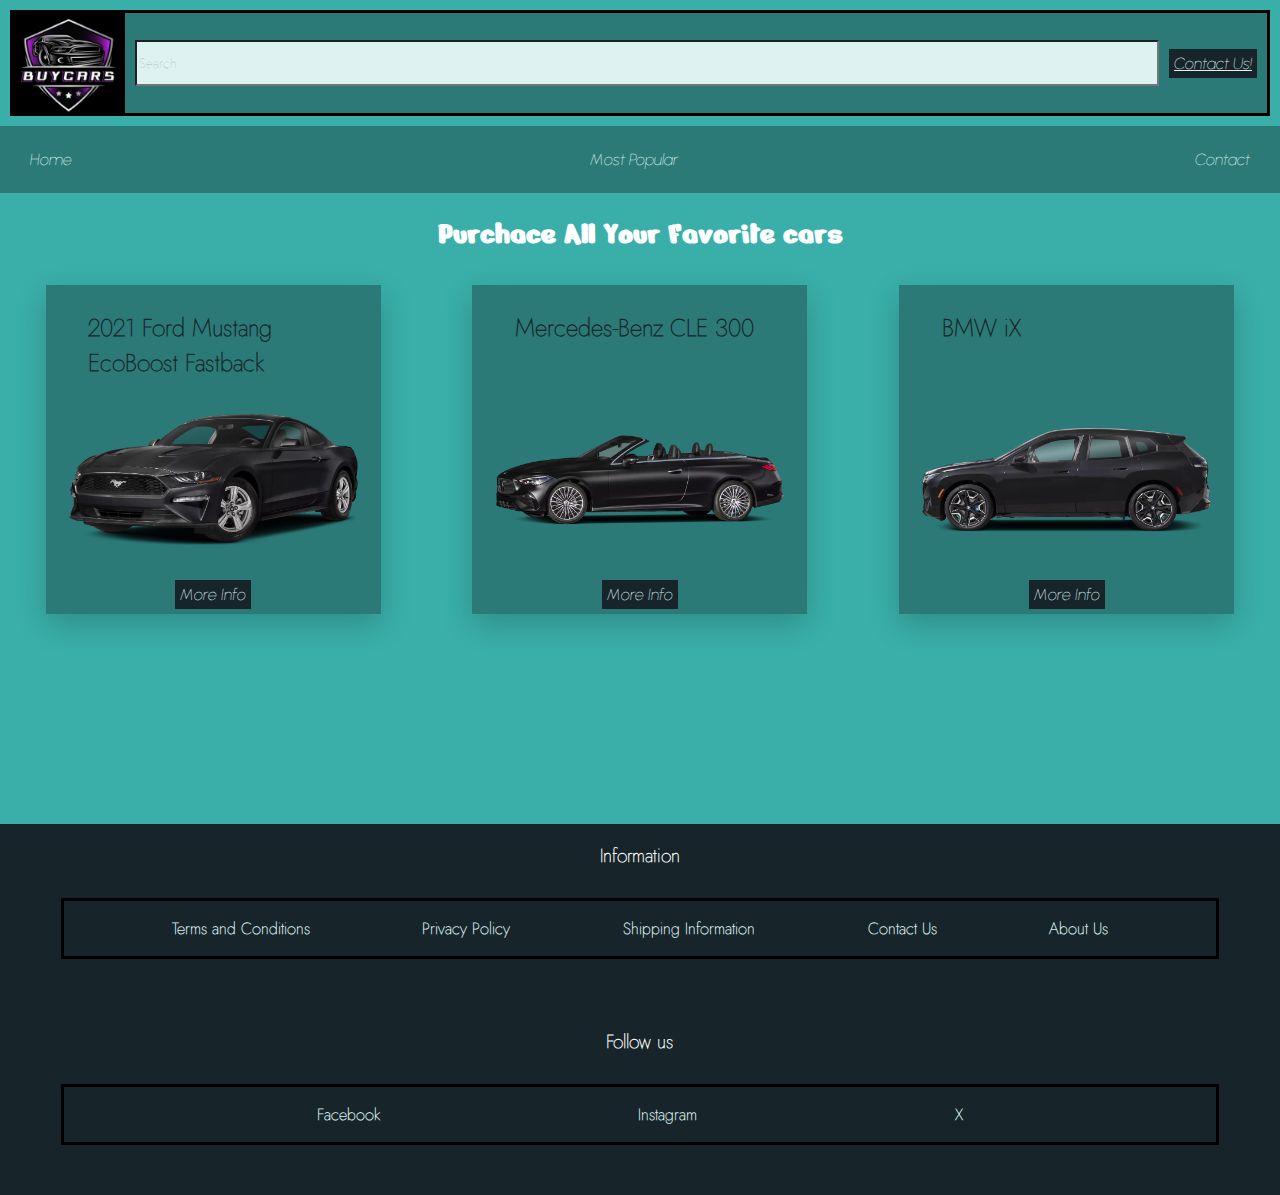
<file: index.html>
<!DOCTYPE html>
<html lang="en">

<head>
    <meta charset="UTF-8">
    <meta name="viewport" content="width=devive-width, initial-scale=1.0">
    <title>BuyCars.com</title>
    <link rel="stylesheet" href="css/general.css">
    <link rel="stylesheet" href="css/index.css">
</head>

<body>
    <header>   
        <div id="logo">
            <a href="index.html">
            <img src="images/my_logo.png" alt="Logo">
            </a>
        </div>
        <input type="text" placeholder="Search..">
        <a id="contact" href="html/contact.html">Contact Us!</a>
    </header>
    <div class="navbar" id="navbar">
        <a href="#home">Home</a>
        <a href="html/Mustang.html" >Most Popular</a>
        <a href="html/contact.html"  >Contact</a>
        <i class="menu-icon" onclick="toggleNavbar()">☰</i>
    </div>
    <h1 id="title">Purchace All Your Favorite cars</h1>
    <div id="products">
        <div class="products">
            <h2>2021 Ford Mustang EcoBoost Fastback</h2>
            <img src="images/2021FordMustangEcoBoostFastback.webp" alt="FordMustang">
            <a href="html/Mustang.html">More Info</a>
        </div>
        <div class="products">
            <h2>Mercedes-Benz CLE 300</h2>
            <img src="images/Mercedes-BenzCLE300.webp" alt="Mercedes" >
            <a href="html/mercedes.html">More Info</a>
        </div>
        <div class="products">
            <h2>BMW iX</h2>
            <img src="images/BMWiX.webp" alt="BMW iX">
            <a href="html/BMWiX.html">More Info</a>
        </div>
    </div>
    <footer>
        <h3>Information</h3>
        <div id="terms">
            <p>Terms and Conditions</p>
            <p>Privacy Policy</p>
            <p>Shipping Information</p>
            <p>Contact Us</p>
            <p>About Us</p>
        </div>
        <h3>Follow us</h3>
        <div id="logos">
            <p>Facebook</p>
            <p>Instagram</p>
            <p>X</p>
        </div>
    </footer>


</body>
<script>
    function toggleNavbar() {
        var navbar = document.getElementById("navbar");
        if (navbar.classList.contains("vertical")) {
            navbar.classList.remove("vertical");
        } else {
            navbar.classList.add("vertical");
        }
    }
</script>
</html>
</file>
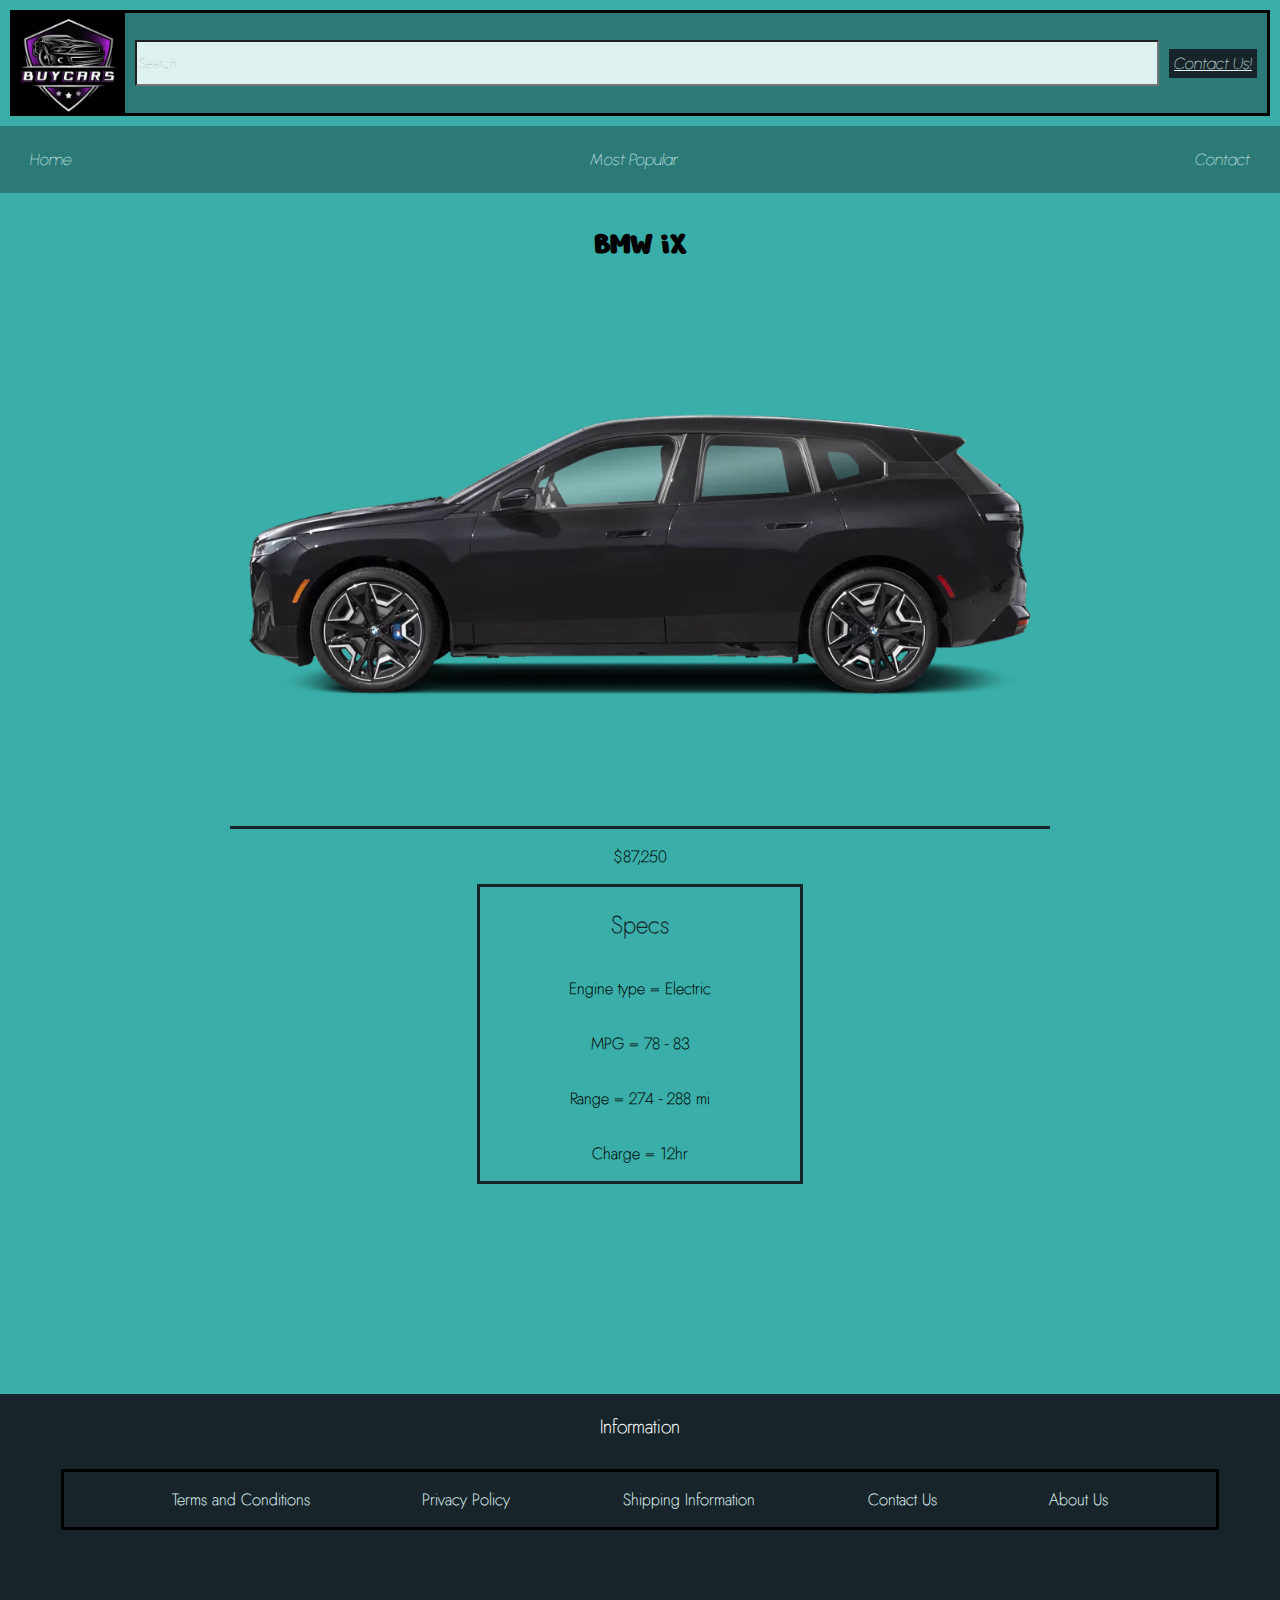
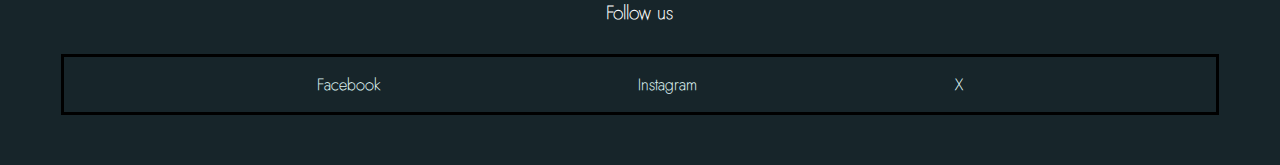
<file: html/BMWiX.html>
<!DOCTYPE html>
<html lang="en">
<head>
    <meta charset="UTF-8">
    <meta name="viewport" content="width=device-width, initial-scale=1.0">
    <title>BuyCars.com</title>
    <link rel="stylesheet" href="../css/general.css">
	<link rel="stylesheet" href="../css/products.css">
</head>
<body>
    <header>   
        <div id="logo">
            <a href="../index.html">
            <img src="../images/my_logo.png" alt="Logo">
            </a>
        </div>
        <input type="text" placeholder="Search..">
        <a id="contact" href="contact.html">Contact Us!</a>
    </header>
    <div class="navbar" id="navbar">
        <a href="../index.html">Home</a>
        <a href="Mustang.html" >Most Popular</a>
        <a href="contact.html"  >Contact</a>
        <i class="menu-icon" onclick="toggleNavbar()">☰</i>
    </div>
    <div id="main_body">
        <div id="car">
            <h1>BMW iX</h1>
            <img src="../images/BMWiX.webp" alt="BMW iX">
            <p>$87,250</p>
        </div>
        <div id="specs">
            <h2>Specs</h2>
            <p>Engine type = Electric </p>
            <p>MPG = 78 - 83</p>
            <p>Range = 274 - 288 mi</p>
            <p>Charge = 12hr</p>
        </div>
    </div>
    <footer>
        <h3>Information</h3>
        <div id="terms">
            <p>Terms and Conditions</p>
            <p>Privacy Policy</p>
            <p>Shipping Information</p>
            <p>Contact Us</p>
            <p>About Us</p>
        </div>
        <h3>Follow us</h3>
        <div id="logos">
            <p>Facebook</p>
            <p>Instagram</p>
            <p>X</p>
        </div>
    </footer>
</body>
<script>
    function toggleNavbar() {
        var navbar = document.getElementById("navbar");
        if (navbar.classList.contains("vertical")) {
            navbar.classList.remove("vertical");
        } else {
            navbar.classList.add("vertical");
        }
    }
</script>
</html>
</file>
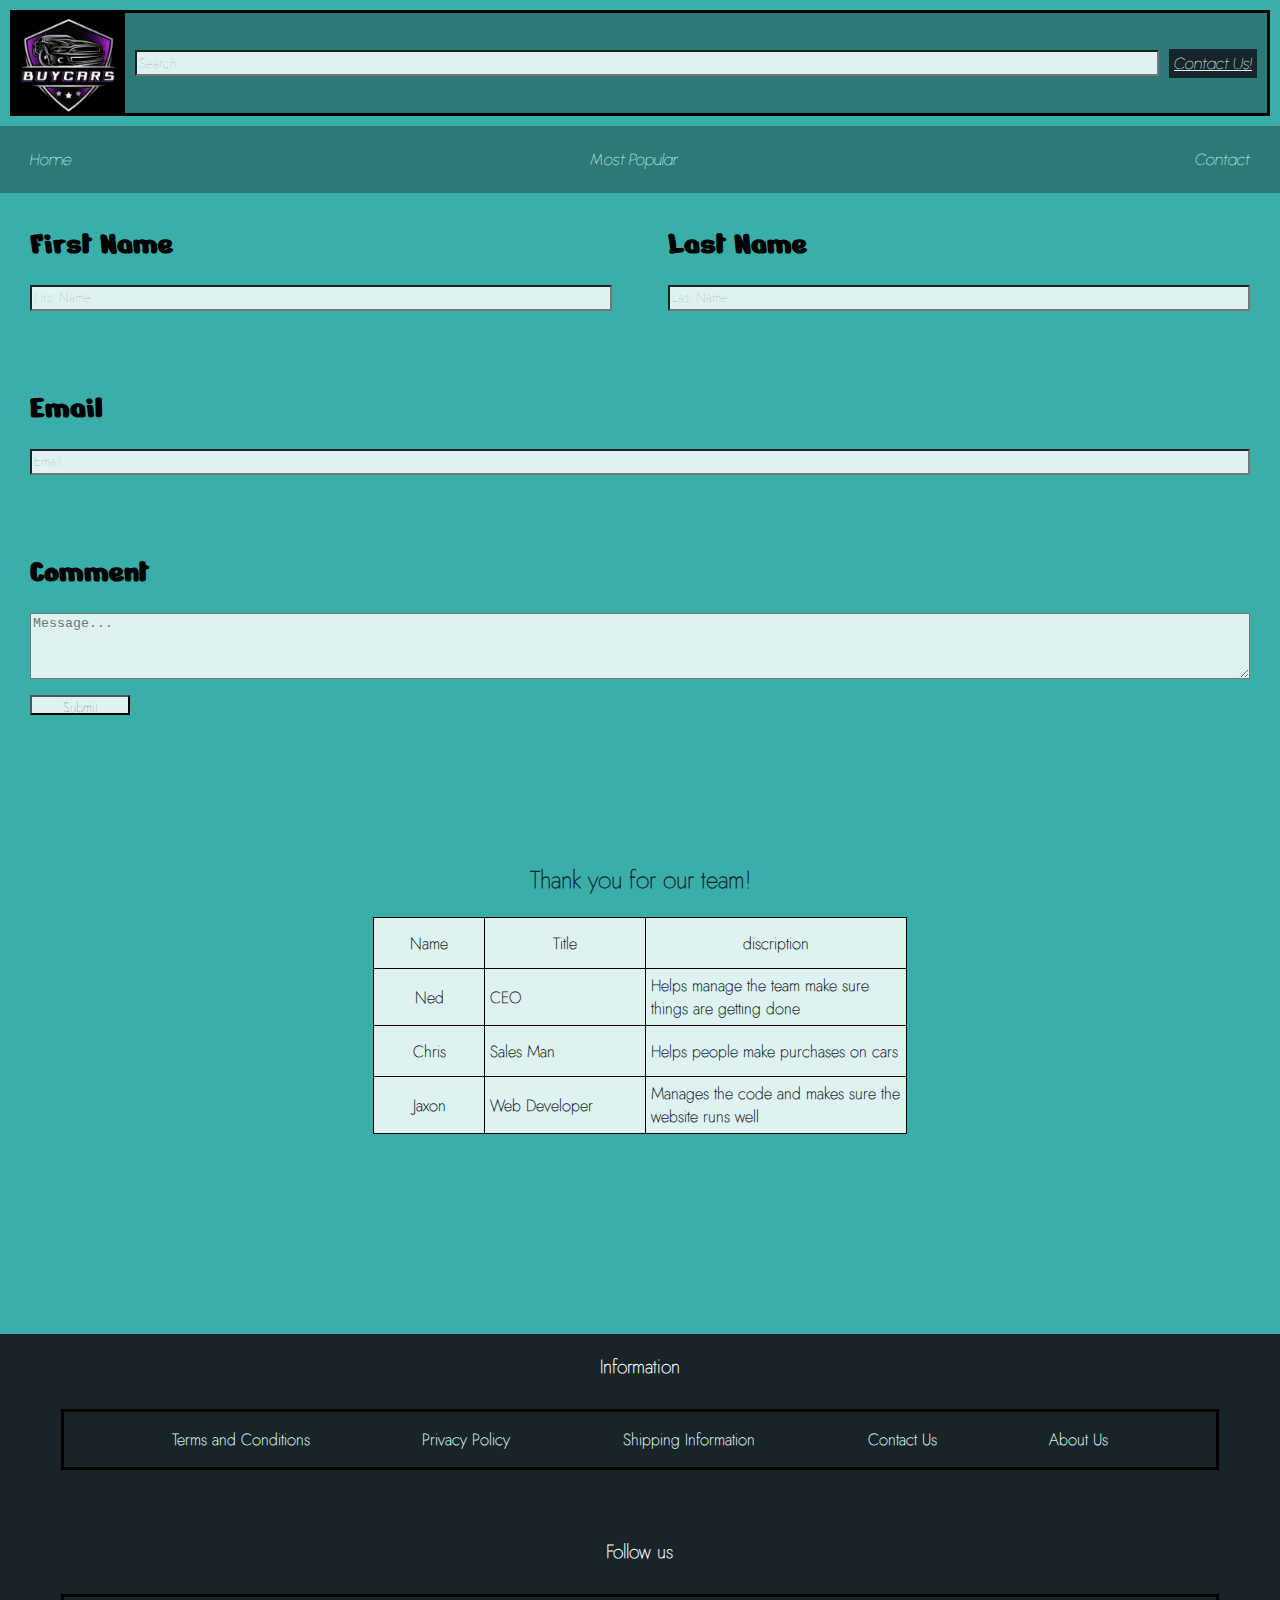
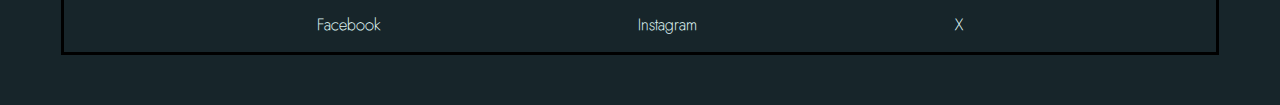
<file: html/contact.html>
<!DOCTYPE html>
<html lang="en">
<head>
    <meta charset="UTF-8">
    <meta name="viewport" content="width=devive-width, initial-scale=1.0">
    <title>BuyCars.com</title>
	<link rel="stylesheet" href="../css/general.css">
	<link rel="stylesheet" href="../css/contact.css">
</head>
<body>
    <header>   
        <div id="logo">
            <a href="../index.html">
            <img src="../images/my_logo.png" alt="Logo">
            </a>
        </div>
        <input type="text" placeholder="Search..">
        <a id="contact" href="contact.html">Contact Us!</a>
    </header>
    <div class="navbar" id="navbar">
        <a href="../index.html">Home</a>
        <a href="Mustang.html" >Most Popular</a>
        <a href="contact.html"  >Contact</a>
        <i class="menu-icon" onclick="toggleNavbar()">☰</i>
    </div>
    <form id="main_form" action="/action_page.php">
        <div class="form" id="f-name">
            <h1>First Name</h1>
            <input type="text" placeholder="First Name...">
        </div>
        <div class="form" id="l-name">
            <h1><label for="l-name">Last Name</label></h1>
            <input type="text" placeholder="Last Name...">
        </div>
        <div class="form" id="email">
            <h1><label for="email">Email</label></h1>
            <input type="text" placeholder="Email...">
        </div>
        <div class="form" id="comment">
            <h1><label for="comment">Comment</label></h1>
            <textarea name="Comment" rows="4" placeholder="Message..."></textarea>
        </div>
        <input type="submit" value="Submit">
    </form>
    <h2>
        Thank you for our team!
    </h2>
    <table>
        <tr>
            <th>Name</th>
            <th>Title</th>
            <th>discription</th>
        </tr>
        <tr>
            <th>Ned</th>
            <td class="title">CEO</td>
            <td class="discription">Helps manage the team make sure things are getting done</td>
        </tr>
        <tr>
            <th>Chris</th>
            <td class="title">Sales Man</td>
            <td class="discription">Helps people make purchases on cars</td>
        </tr>
        <tr>
            <th>Jaxon</th>
            <td class="title">Web Developer</td>
            <td class="discription">Manages the code and makes sure the website runs well</td>
        </tr>
    </table>
    <footer>
        <h3>Information</h3>
        <div id="terms">
            <p>Terms and Conditions</p>
            <p>Privacy Policy</p>
            <p>Shipping Information</p>
            <p>Contact Us</p>
            <p>About Us</p>
        </div>
        <h3>Follow us</h3>
        <div id="logos">
            <p>Facebook</p>
            <p>Instagram</p>
            <p>X</p>
        </div>
    </footer>
</body>
<script>
    function toggleNavbar() {
        var navbar = document.getElementById("navbar");
        if (navbar.classList.contains("vertical")) {
            navbar.classList.remove("vertical");
        } else {
            navbar.classList.add("vertical");
        }
    }
</script>
</html>
</file>
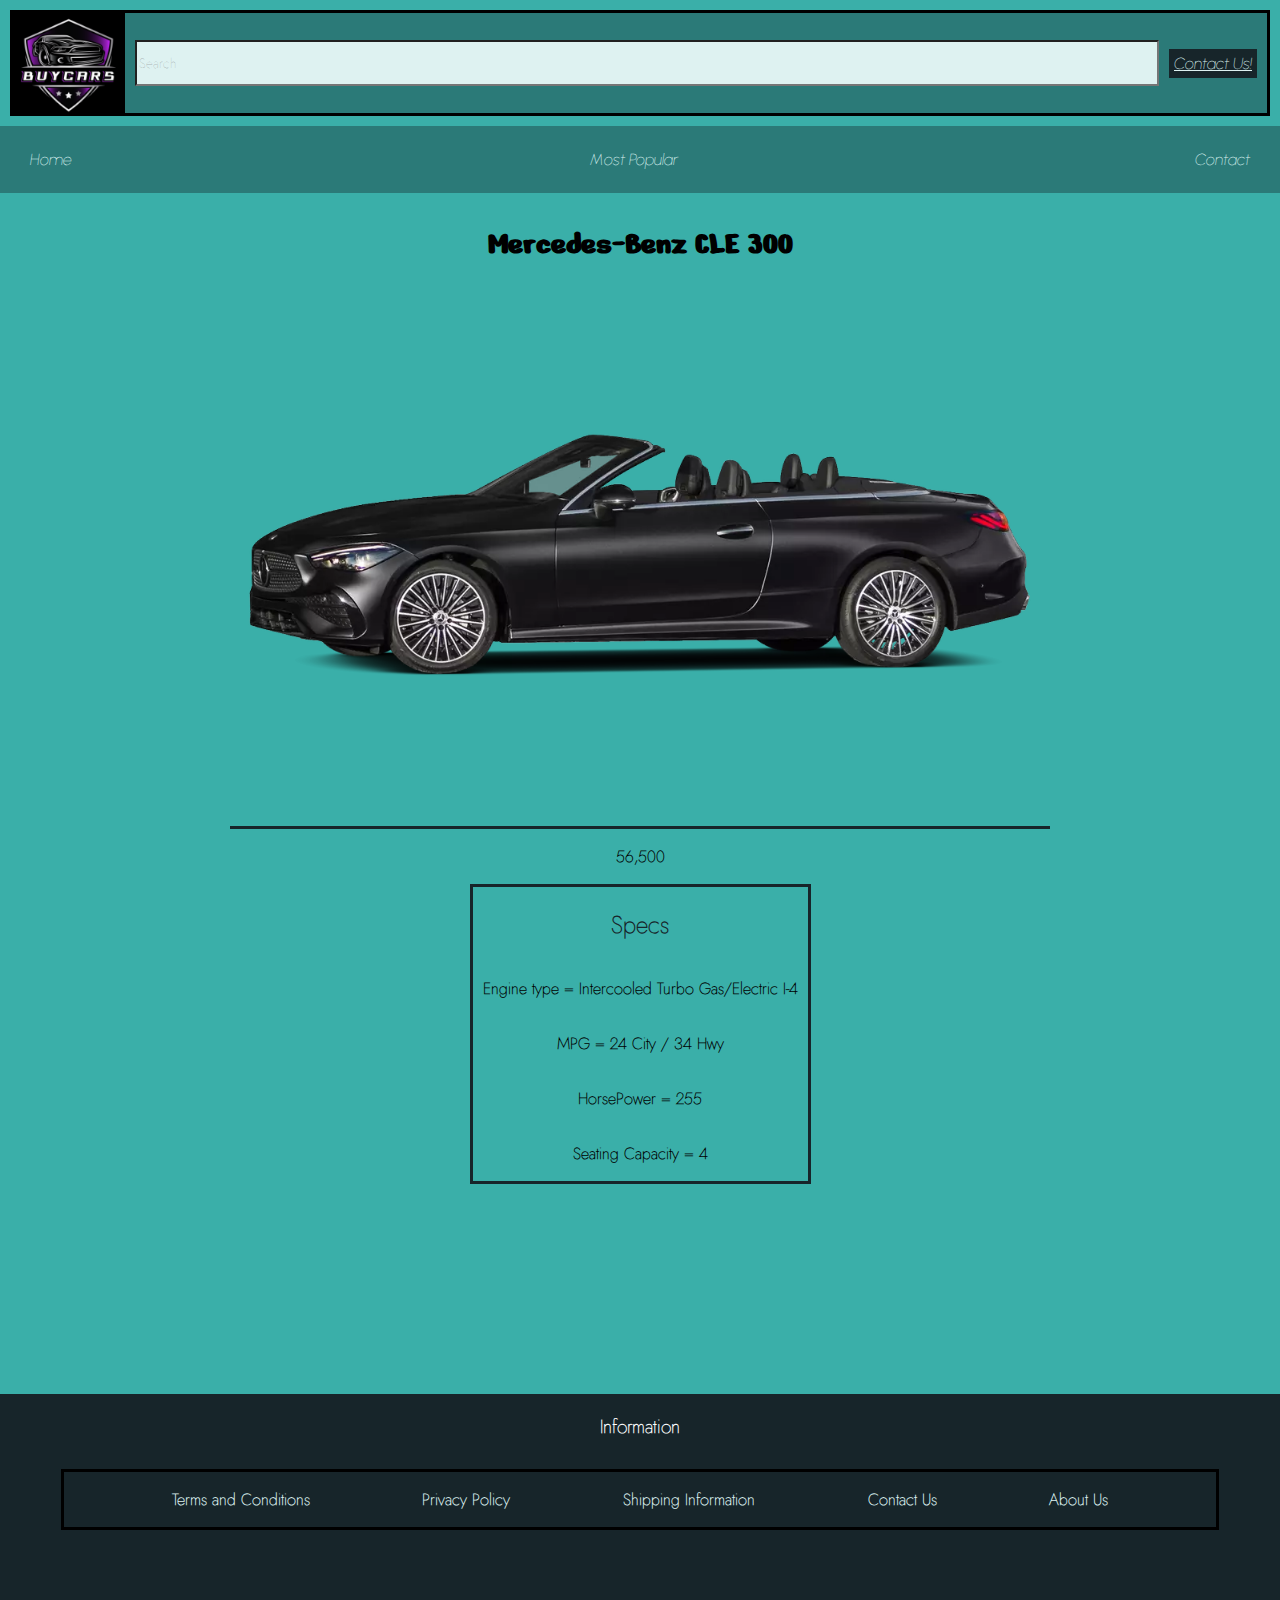
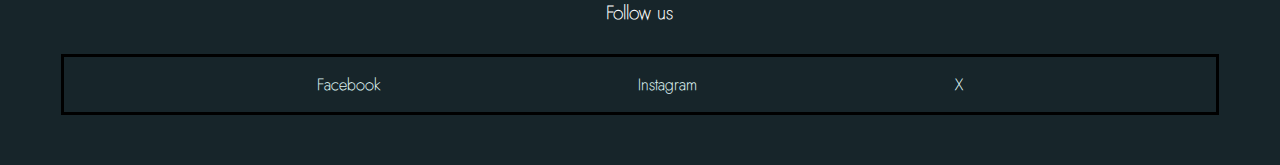
<file: html/mercedes.html>
<!DOCTYPE html>
<html lang="en">
<head>
    <meta charset="UTF-8">
    <meta name="viewport" content="width=device-width, initial-scale=1.0">
    <title>BuyCars.com</title>
    <link rel="stylesheet" href="../css/general.css">
	<link rel="stylesheet" href="../css/products.css">
</head>
<body>
    <header>   
        <div id="logo">
            <a href="../index.html">
            <img src="../images/my_logo.png" alt="Logo">
            </a>
        </div>
        <input type="text" placeholder="Search..">
        <a id="contact" href="contact.html">Contact Us!</a>
    </header>
    <div class="navbar" id="navbar">
        <a href="../index.html">Home</a>
        <a href="Mustang.html" >Most Popular</a>
        <a href="contact.html"  >Contact</a>
        <i class="menu-icon" onclick="toggleNavbar()">☰</i>
    </div>
    <div id="main_body">
        <div id="car">
            <h1>Mercedes-Benz CLE 300</h1>
            <img src="../images/Mercedes-BenzCLE300.webp" alt="Mercedes">
            <p>56,500</p>
        </div>
        <div id="specs">
            <h2>Specs</h2>
            <p>Engine type = Intercooled Turbo Gas/Electric I-4 </p>
            <p>MPG = 24 City / 34 Hwy</p>
            <p>HorsePower = 255</p>
            <p>Seating Capacity = 4</p>
        </div>
    </div>
    <footer>
        <h3>Information</h3>
        <div id="terms">
            <p>Terms and Conditions</p>
            <p>Privacy Policy</p>
            <p>Shipping Information</p>
            <p>Contact Us</p>
            <p>About Us</p>
        </div>
        <h3>Follow us</h3>
        <div id="logos">
            <p>Facebook</p>
            <p>Instagram</p>
            <p>X</p>
        </div>
    </footer>

</body>
<script>
    function toggleNavbar() {
        var navbar = document.getElementById("navbar");
        if (navbar.classList.contains("vertical")) {
            navbar.classList.remove("vertical");
        } else {
            navbar.classList.add("vertical");
        }
    }
</script>
</html>
</file>
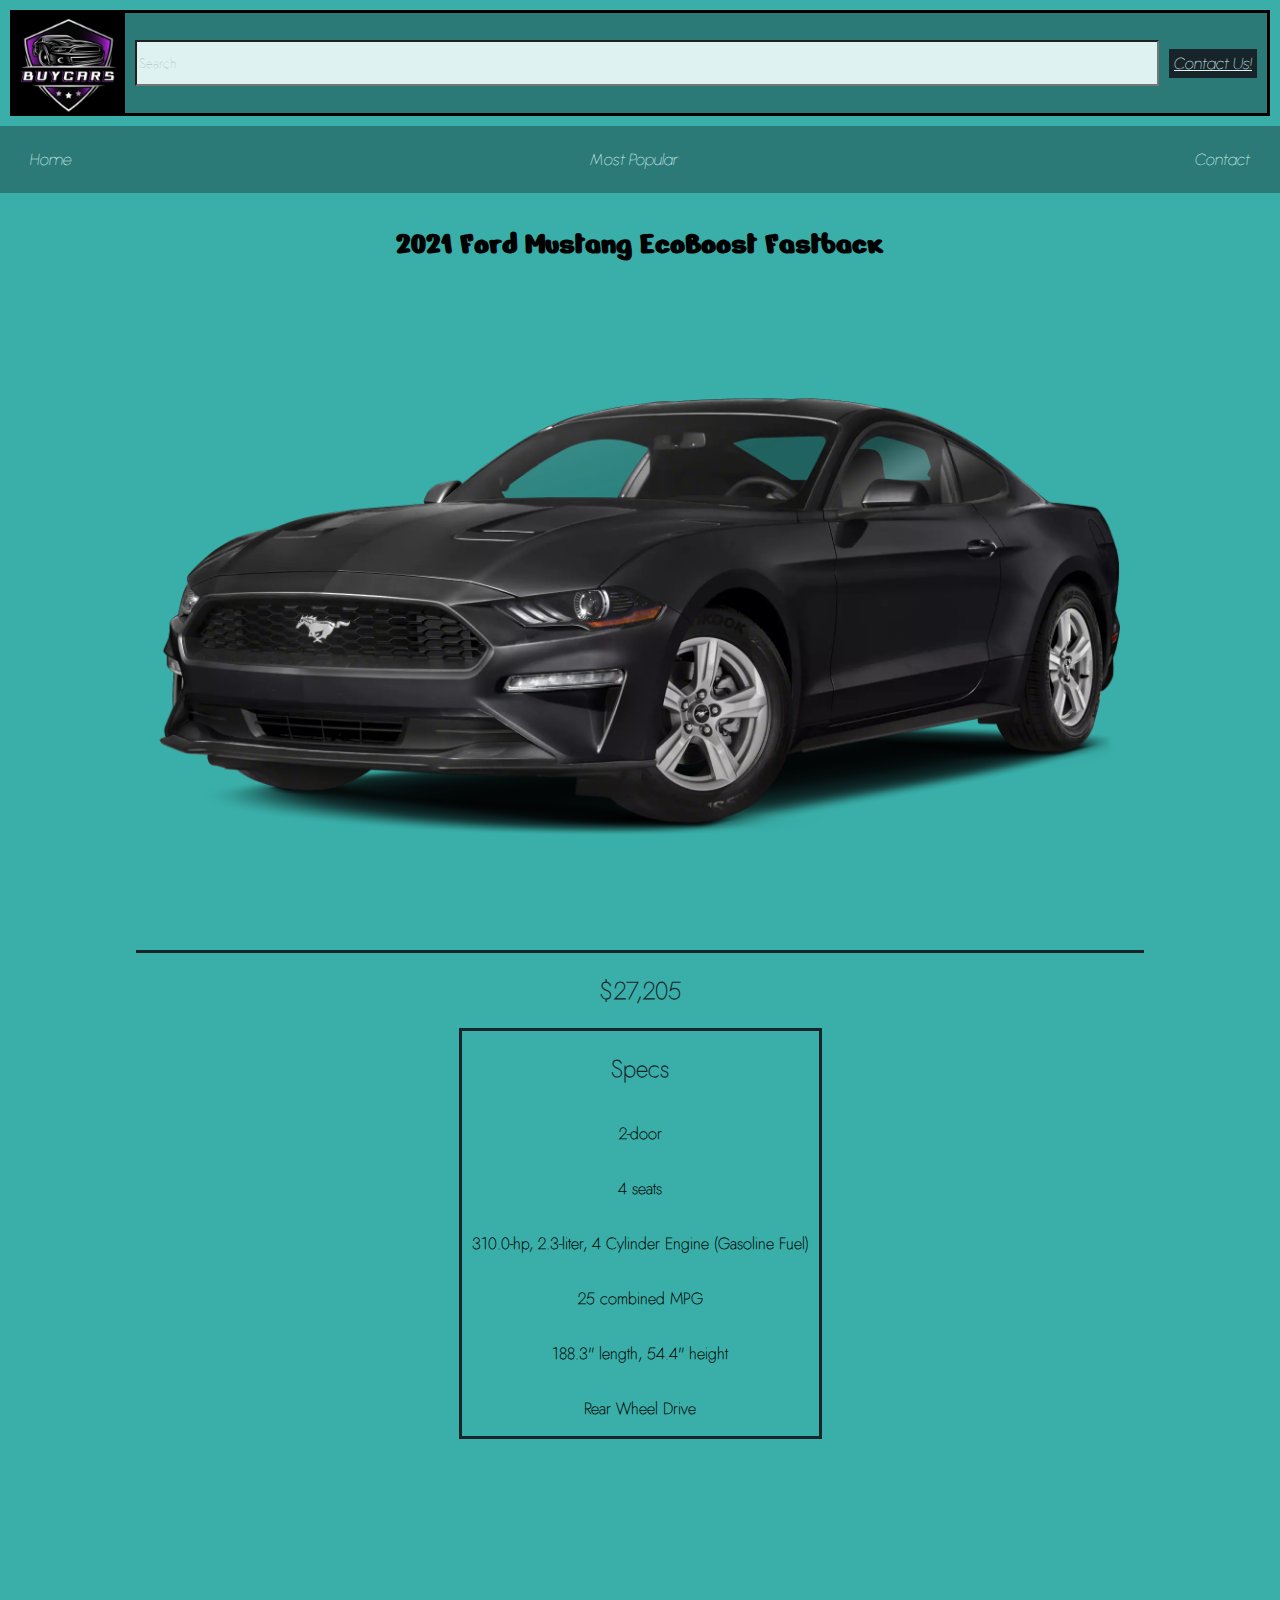
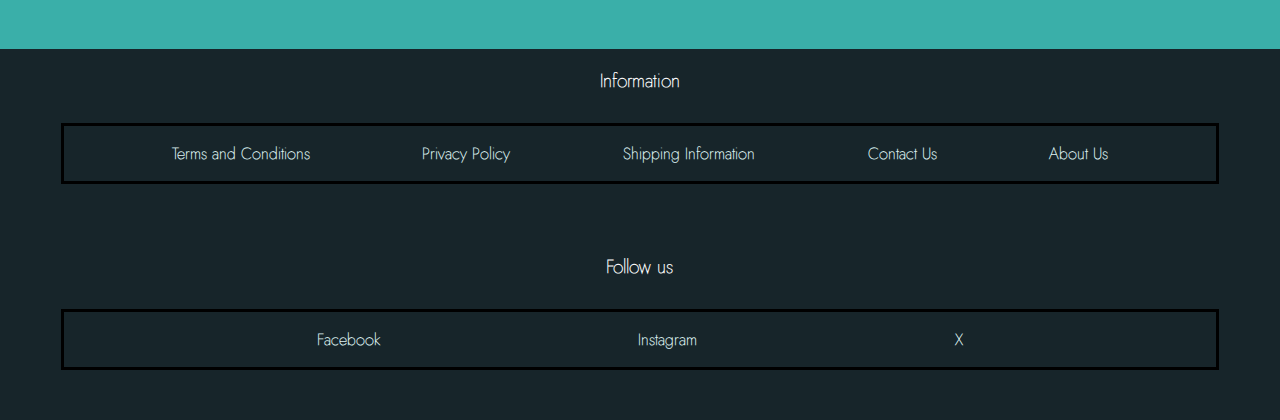
<file: html/Mustang.html>
<!DOCTYPE html>
<html lang="en">
<head>
    <meta charset="UTF-8">
    <meta name="viewport" content="width=device-width, initial-scale=1.0">
    <title>BuyCars.com</title>
    <link rel="stylesheet" href="../css/general.css">
	<link rel="stylesheet" href="../css/products.css">
</head>
<body>
    <header>   
        <div id="logo">
            <a href="../index.html">
            <img src="../images/my_logo.png" alt="Logo">
            </a>
        </div>
        <input type="text" placeholder="Search..">
        <a id="contact" href="contact.html">Contact Us!</a>
    </header>
    <div class="navbar" id="navbar">
        <a href="../index.html">Home</a>
        <a href="Mustang.html" >Most Popular</a>
        <a href="contact.html"  >Contact</a>
        <i class="menu-icon" onclick="toggleNavbar()">☰</i>
    </div>
    <div id="main_body">
        <div id="car">
            <h1>2021 Ford Mustang EcoBoost Fastback</h1>
            <img src="../images/2021FordMustangEcoBoostFastback.webp" alt="mustang">
            <h2>$27,205</h2>
        </div>
        <div id="specs">
            <h2>Specs</h2>
            <p>2-door</p>
            <p>4 seats</p>
            <p>310.0-hp, 2.3-liter, 4 Cylinder Engine (Gasoline Fuel)</p>
            <p>25 combined MPG</p>
            <p>188.3" length, 54.4" height</p>
            <p>Rear Wheel Drive</p>
        </div>
    </div>
    <footer>
        <h3>Information</h3>
        <div id="terms">
            <p>Terms and Conditions</p>
            <p>Privacy Policy</p>
            <p>Shipping Information</p>
            <p>Contact Us</p>
            <p>About Us</p>
        </div>
        <h3>Follow us</h3>
        <div id="logos">
            <p>Facebook</p>
            <p>Instagram</p>
            <p>X</p>
        </div>
    </footer>

</body>
<script>
    function toggleNavbar() {
        var navbar = document.getElementById("navbar");
        if (navbar.classList.contains("vertical")) {
            navbar.classList.remove("vertical");
        } else {
            navbar.classList.add("vertical");
        }
    }
</script>
</html>
</file>
<file: css/general.css>
@font-face {
	font-family: Jost;
	src: url(../fonts/Jost-Thin.ttf);
}
@font-face {
	font-family: NerkoOne;
	src: url(../fonts/NerkoOne-Regular.ttf);
}
@font-face {
	font-family: Urbanist;
	src: url(../fonts/Urbanist-ThinItalic.ttf);
}
body {
	background-color:#3AAFA9;
	font-family: Libre Baskerville;
	margin: 0px;
}

header{
	background-color: #2B7A78;
	height: 100px;
	display: flex;
	align-items: center;
	flex-direction: row;
	justify-content: space-evenly;
	border-style: solid;
	margin: 10px;
}
header input{
	min-width: 5px;
    flex-grow: 4;
}
#logo{
	height: 100px;
	margin: 0%;
	margin-right: 10px;
}
header img{
	height: 100px;
}
header a{
	height: 0%;
}

#contact{
	color: #DEF2F1;
	background-color: #17252A;
	width: fit-content;
	margin-right: 10px;
	margin-left: 10px;
	height: auto;
	padding: 5px;
	border-width: 5px;
}
input {
	background-color: #DEF2F1;
	height: 40px;
}


#contact:hover {
	color: red;
}
.navbar {
	display: flex;
	justify-content: space-between;
	align-items: center;
	background-color: #2B7A78;
	padding: 10px;
	transition: all 0.3s ease;
}
.navbar a {
	color: #DEF2F1;
	padding: 14px 20px;
	text-decoration: none;
	text-align: center;
}
.navbar a:hover {
	background-color: #3AAFA9;
	color: black;
}
.navbar .menu-icon {
	display: none;
	color: white;
	cursor: pointer;
}
p{
	font-weight:600;
}
th{
	color: #17252A;
	font-weight:bolder;
}
td{
	color: #17252A;
	font-weight:600;
}
h1{
	font-family: NerkoOne;
}
h2, h3, input, th, td, p{
	font-family: Jost;
}
a{
	font-family: Urbanist;
}
@media screen and (max-width: 600px) {
	.navbar .menu-icon {
		display: block;
	}
	.navbar.vertical {
		flex-direction: column;
		align-items: center;
	}
	.navbar.vertical a {
		display: block;
		width: 100%;
		text-align: center;
	}
	.navbar a {
		display: none;
	}
	.navbar.vertical .menu-icon {
		align-self: flex-end;
	}
}
h2 {
    color: #17252A;
}
h3 {
	color: #FEFFFF;
}
footer{
	align-items: center;
	display: flex;
	flex-direction: column;
	background-color: #17252A;
	position: relative;
	bottom: 0;
	width: 100%;
	margin-top: 200px;

}

footer #terms, #logos{
	width: 90%;
	margin: 50px;
	margin-top: 10px;
	border-color: black;
	border-style: solid;
	display: flex;
	flex-direction: row;
	justify-content: space-evenly;
	flex-wrap: wrap;
}
footer p{
	margin-right: 5px;
	margin-left: 5px;
	color: #DEF2F1;

}
</file>
<file: css/index.css>
#title {
	width: 100%;
	color: #FEFFFF;
	text-align: center;
}
img{
    margin: 0px;
}
h1{
    width: fit-content;
    text-align: center;
}
#products {
    display: grid;
    grid-template-columns: 1fr 1fr 1fr; 
}
.products {
    display: flex;
    flex-direction: column;
    padding: 5px;
    margin: 10px;
    align-items: center;
}
.products{
	background-color: #2B7A78;
    width: 325px;
    justify-self: center;
    box-shadow: 0 10px 30px 0 rgba(0,0,0,0.2);
}
.products a {
	text-decoration: none;
	color: #DEF2F1;
	background-color: #17252A;
	width: fit-content;
	height: auto;
	padding: 5px;
	border-width: 5px;
}
.products h2{
    height: 50px;
    width: 250px;
}
.products img {
    height: 200px;
}
    

@media screen and (min-width: 500px) and (max-width: 1015px) {
    #products {
	    grid-template-columns: 1fr 1fr;
        gap: 20px;
    }
}

@media screen and (max-width: 750px) {
    #products {
        grid-template-columns: 1fr;
    }
}
</file>
<file: css/products.css>
#main_body{
    padding: 10px;
    background-color: #3AAFA9;
    display: flex;
    flex-direction: column;
    align-items: center;
}
#car{
    display: flex;
    flex-direction: column;
    align-items: center;
}

#car img{
    max-width: 80%;
    border-bottom-width: 3px;
    border-bottom-color: #17252A;
    border-bottom-style: solid;
}
#specs{
    display: flex;
    flex-direction: column;
    align-items: center;
    width: fit-content;
    min-width: 300px;
    padding-right: 10px;
    padding-left: 10px;
    border: #17252A;
    border-style: solid;
    border-width: 3px;
}
</file>
<file: css/contact.css>
#main_form{
    display: grid;
    grid-template-columns: 1fr 1fr;
    grid-template-rows: 1fr 1fr 1fr 1fr;
    gap: 1em;
    margin: 10px;
}
input{
    height: 20px;
}
input[type="submit"]{
    display: flex;
    flex-direction: column;
    margin-right: 20px;
    margin-left: 20px;
    grid-column: 1 / span 2;
    grid-row: 4;
    width: 100px;
}
.form{
    display: flex;
    flex-direction: column;
    margin-right: 20px;
    margin-left: 20px;
}
#email{
    grid-column: 1 / span 2;
    grid-row: 2;
}
#comment{
    grid-column: 1 / span 2;
    grid-row: 3;
}
#comment input{
    height: 100px
}
textarea{
    background-color: #DEF2F1;
}
table, th, td{
    border: 1px solid black;
    border-collapse: collapse;
    padding: 5px;
}
h2{
    text-align: center;
}
table{
    align-self: center;
    margin-left: auto;
    margin-right: auto;
    background-color: #DEF2F1;
}
th, td{
    width: 100px;
    height: 40px;
}
.title{
    width: 150px;
}
.discription{
    width: 250px;
}
@media screen and (max-width: 600px) {
    #main_form {
        grid-template-columns: 1fr;
        grid-template-rows: 1fr 1fr 1fr 1fr 1fr;
        justify-items: center;
    }
    input {
        width: 100%;
        height: 40px;
    }
    .form{
        width: 80%;
    }
    #email {
        grid-column: auto;
        grid-row: auto;
    }
    #comment{
        grid-column: auto;
        grid-row: auto;
    }
    input[type="submit"]{
        grid-column: auto;
        grid-row: auto;
    }
    .title, .discription{
        width: 100px;
    }
}
</file>
